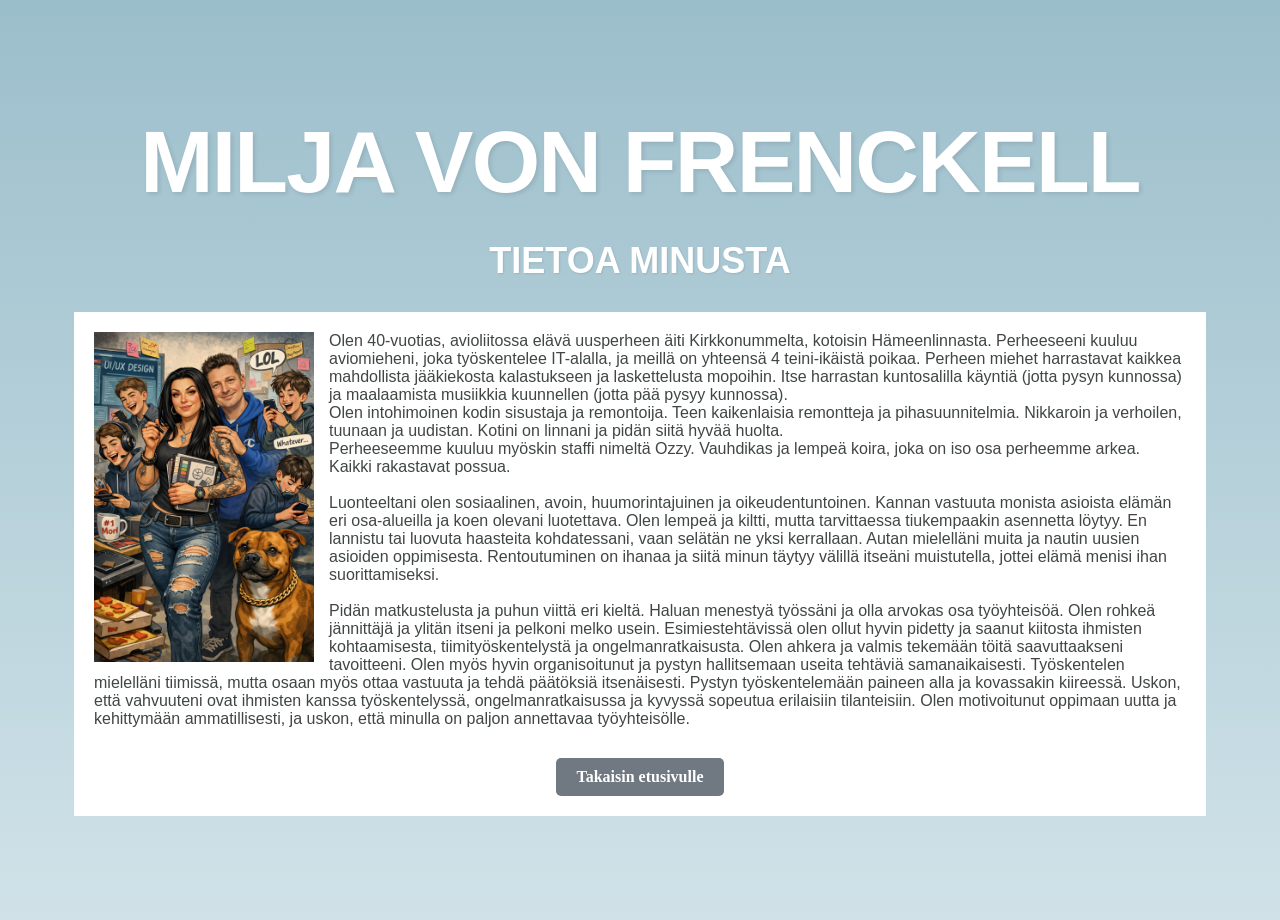
<file: about.html>
<!doctype html>
<html lang="en">
  <head>
    <link rel="stylesheet" href="styles.css" />
    <meta charset="utf-8" />
    <title>MiljaCV</title>
  </head>
  <body>
    <main>
      <section id="about">
        <h1>MILJA VON FRENCKELL</h1>
        <h2>TIETOA MINUSTA</h2>
      </section>
    </main>
    <!-- Teksti+kuva -laatikko otsikon alapuolella -->
    <div
      class="float-box"
      style="background-color: white; padding: 20px"
    >
      <!-- Kuva -->
      <img
        class="box-image"
        src="Perhe.png"
        alt="mia familia loca"
        style="
          float: left;
          width: 220px;
          height: auto;
          margin-right: 15px;
          margin-bottom: 10px;
        "
      />

      <p
        style="
          margin: 0;
          color: rgb(64, 69, 69);
          font-family: Arial, Helvetica, sans-serif;
        "
      >
        Olen 40-vuotias, avioliitossa elävä uusperheen äiti Kirkkonummelta,
        kotoisin Hämeenlinnasta. Perheeseeni kuuluu aviomieheni, joka
        työskentelee IT-alalla, ja meillä on yhteensä 4 teini-ikäistä poikaa.
        Perheen miehet harrastavat kaikkea mahdollista jääkiekosta kalastukseen
        ja laskettelusta mopoihin. Itse harrastan kuntosalilla käyntiä (jotta
        pysyn kunnossa) ja maalaamista musiikkia kuunnellen (jotta pää pysyy
        kunnossa).<br />
        Olen intohimoinen kodin sisustaja ja remontoija. Teen kaikenlaisia
        remontteja ja pihasuunnitelmia. Nikkaroin ja verhoilen, tuunaan ja
        uudistan. Kotini on linnani ja pidän siitä hyvää huolta.<br />
        Perheeseemme kuuluu myöskin staffi nimeltä Ozzy. Vauhdikas ja lempeä
        koira, joka on iso osa perheemme arkea. Kaikki rakastavat possua.<br /><br />
        Luonteeltani olen sosiaalinen, avoin, huumorintajuinen ja
        oikeudentuntoinen. Kannan vastuuta monista asioista elämän eri
        osa-alueilla ja koen olevani luotettava. Olen lempeä ja kiltti, mutta
        tarvittaessa tiukempaakin asennetta löytyy. En lannistu tai luovuta
        haasteita kohdatessani, vaan selätän ne yksi kerrallaan. Autan
        mielelläni muita ja nautin uusien asioiden oppimisesta. Rentoutuminen on
        ihanaa ja siitä minun täytyy välillä itseäni muistutella, jottei elämä
        menisi ihan suorittamiseksi.<br /><br />
        Pidän matkustelusta ja puhun viittä eri kieltä. Haluan menestyä työssäni
        ja olla arvokas osa työyhteisöä. Olen rohkeä jännittäjä ja ylitän itseni
        ja pelkoni melko usein. Esimiestehtävissä olen ollut hyvin pidetty ja
        saanut kiitosta ihmisten kohtaamisesta, tiimityöskentelystä ja
        ongelmanratkaisusta. Olen ahkera ja valmis tekemään töitä
        saavuttaakseni tavoitteeni. Olen myös hyvin organisoitunut ja pystyn
        hallitsemaan useita tehtäviä samanaikaisesti. Työskentelen mielelläni
        tiimissä, mutta osaan myös ottaa vastuuta ja tehdä päätöksiä
        itsenäisesti. Pystyn työskentelemään paineen alla ja kovassakin kiireessä. Uskon, että vahvuuteni ovat ihmisten kanssa
        työskentelyssä, ongelmanratkaisussa ja kyvyssä sopeutua erilaisiin
        tilanteisiin. Olen motivoitunut oppimaan uutta ja kehittymään
        ammatillisesti, ja uskon, että minulla on paljon annettavaa
        työyhteisölle.
      </p>

      <div
        style="text-align: center; width: 100%; margin-top: 30px; clear: both"
      >
        <a
          href="index.html"
          onmouseover="this.style.backgroundColor = '#50575e'"
          onmouseout="this.style.backgroundColor = '#707982'"
          style="
            display: inline-block;
            padding: 10px 20px;
            background-color: #707982;
            color: white;
            text-decoration: none;
            border-radius: 5px;
            font-weight: bold;
            transition: background-color 0.2s ease;
          "
          >Takaisin etusivulle</a>
      </div>
    </div>
  </body>
</html>
</file>
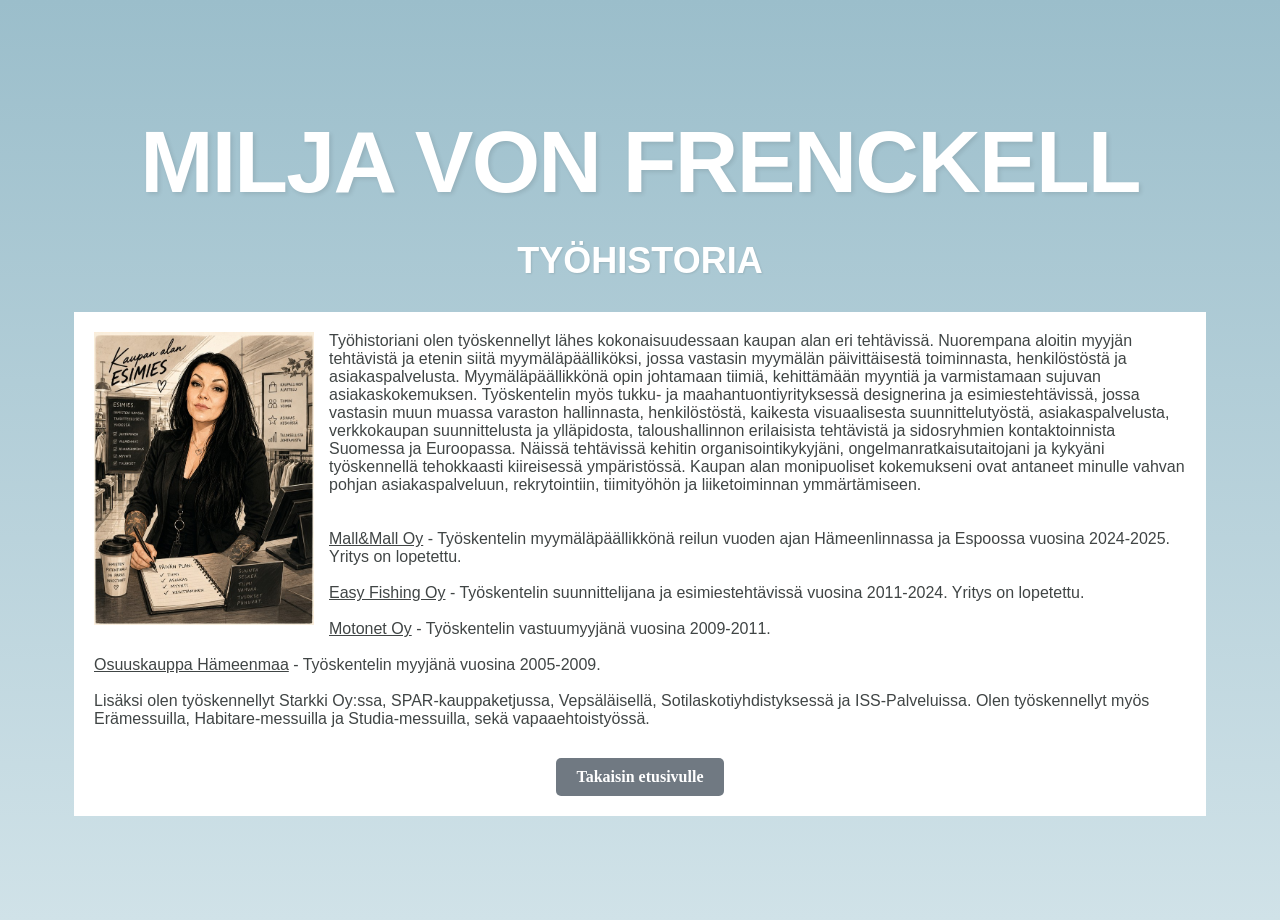
<file: career.html>
<!DOCTYPE html>
<html lang="en">
  <head>
    <link rel="stylesheet" href="styles.css">
    <meta charset="utf-8">
    <title>MiljaCV</title>
  </head>
  <body>
    <main>
      <section id="about">
        <h1>MILJA VON FRENCKELL</h1>
        <h2>TYÖHISTORIA</h2>
      </section>
    </main>
    <!-- Kuva+teksti -laatikko otsikon alapuolella -->
    <div
      class="float-box"
      style="background-color: white; padding: 20px"
    >
      <!-- Kuva -->
      <img
        class="box-image"
        src="career.jpg"
        alt="ammattilainen työssään"
        style="
          float: left;
          width: 220px;
          height: auto;
          margin-right: 15px;
          margin-bottom: 10px;
        "
      >

      <p
        style="
          margin: 0;
          color: rgb(64, 69, 69);
          font-family: Arial, Helvetica, sans-serif;
        "
      >
        Työhistoriani olen työskennellyt lähes kokonaisuudessaan kaupan alan eri
        tehtävissä. Nuorempana aloitin myyjän tehtävistä ja etenin siitä
        myymäläpäälliköksi, jossa vastasin myymälän päivittäisestä toiminnasta,
        henkilöstöstä ja asiakaspalvelusta. Myymäläpäällikkönä opin johtamaan
        tiimiä, kehittämään myyntiä ja varmistamaan sujuvan asiakaskokemuksen.
        Työskentelin myös tukku- ja maahantuontiyrityksessä designerina ja
        esimiestehtävissä, jossa vastasin muun muassa varaston hallinnasta,
        henkilöstöstä, kaikesta visuaalisesta suunnittelutyöstä,
        asiakaspalvelusta, verkkokaupan suunnittelusta ja ylläpidosta,
        taloushallinnon erilaisista tehtävistä ja sidosryhmien kontaktoinnista
        Suomessa ja Euroopassa. Näissä tehtävissä kehitin organisointikykyjäni,
        ongelmanratkaisutaitojani ja kykyäni työskennellä tehokkaasti
        kiireisessä ympäristössä. Kaupan alan monipuoliset kokemukseni ovat
        antaneet minulle vahvan pohjan asiakaspalveluun, rekrytointiin, tiimityöhön ja
        liiketoiminnan ymmärtämiseen.

        <!-- Tekstisisältö -->
      </p>
      <br>
      <br>
      <div class="laatikko-teksti">
        <p
          style="
            margin: 0;
            color: rgb(64, 69, 69);
            font-family: Arial, Helvetica, sans-serif;
          "
        >
          <u>Mall&Mall Oy</u> - Työskentelin myymäläpäällikkönä reilun vuoden
          ajan Hämeenlinnassa ja Espoossa vuosina 2024-2025. Yritys on
          lopetettu.
        </p>
        <br>
        <p
          style="
            margin: 0;
            color: rgb(64, 69, 69);
            font-family: Arial, Helvetica, sans-serif;
          "
        >
          <u>Easy Fishing Oy</u> - Työskentelin suunnittelijana ja
          esimiestehtävissä vuosina 2011-2024. Yritys on lopetettu.
        </p>
        <br>
        <p
          style="
            margin: 0;
            color: rgb(64, 69, 69);
            font-family: Arial, Helvetica, sans-serif;
          "
        >
          <u>Motonet Oy</u> - Työskentelin vastuumyyjänä vuosina 2009-2011.
        </p>
        <br>
        <p
          style="
            margin: 0;
            color: rgb(64, 69, 69);
            font-family: Arial, Helvetica, sans-serif;
          "
        >
          <u>Osuuskauppa Hämeenmaa</u> - Työskentelin myyjänä vuosina 2005-2009.
        </p>
        <br>
        <p
          style="
            margin: 0;
            color: rgb(64, 69, 69);
            font-family: Arial, Helvetica, sans-serif;
          "
        >
          Lisäksi olen työskennellyt Starkki Oy:ssa, SPAR-kauppaketjussa,
          Vepsäläisellä, Sotilaskotiyhdistyksessä ja ISS-Palveluissa.
          Olen työskennellyt myös Erämessuilla, Habitare-messuilla ja Studia-messuilla, sekä vapaaehtoistyössä.
        </p>
      </div>
      <!-- Kuva+teksti -laatikko päättyy tässä -->

      <div
        style="text-align: center; width: 100%; margin-top: 30px; clear: both"
      >
        <a
          href="index.html"
          onmouseover="this.style.backgroundColor = '#50575e'"
          onmouseout="this.style.backgroundColor = '#707982'"
          style="
            display: inline-block;
            padding: 10px 20px;
            background-color: #707982;
            color: white;
            text-decoration: none;
            border-radius: 5px;
            font-weight: bold;
            transition: background-color 0.2s ease;
          "
          >Takaisin etusivulle</a>
      </div>
    </div>
  </body>
</html>
</file>
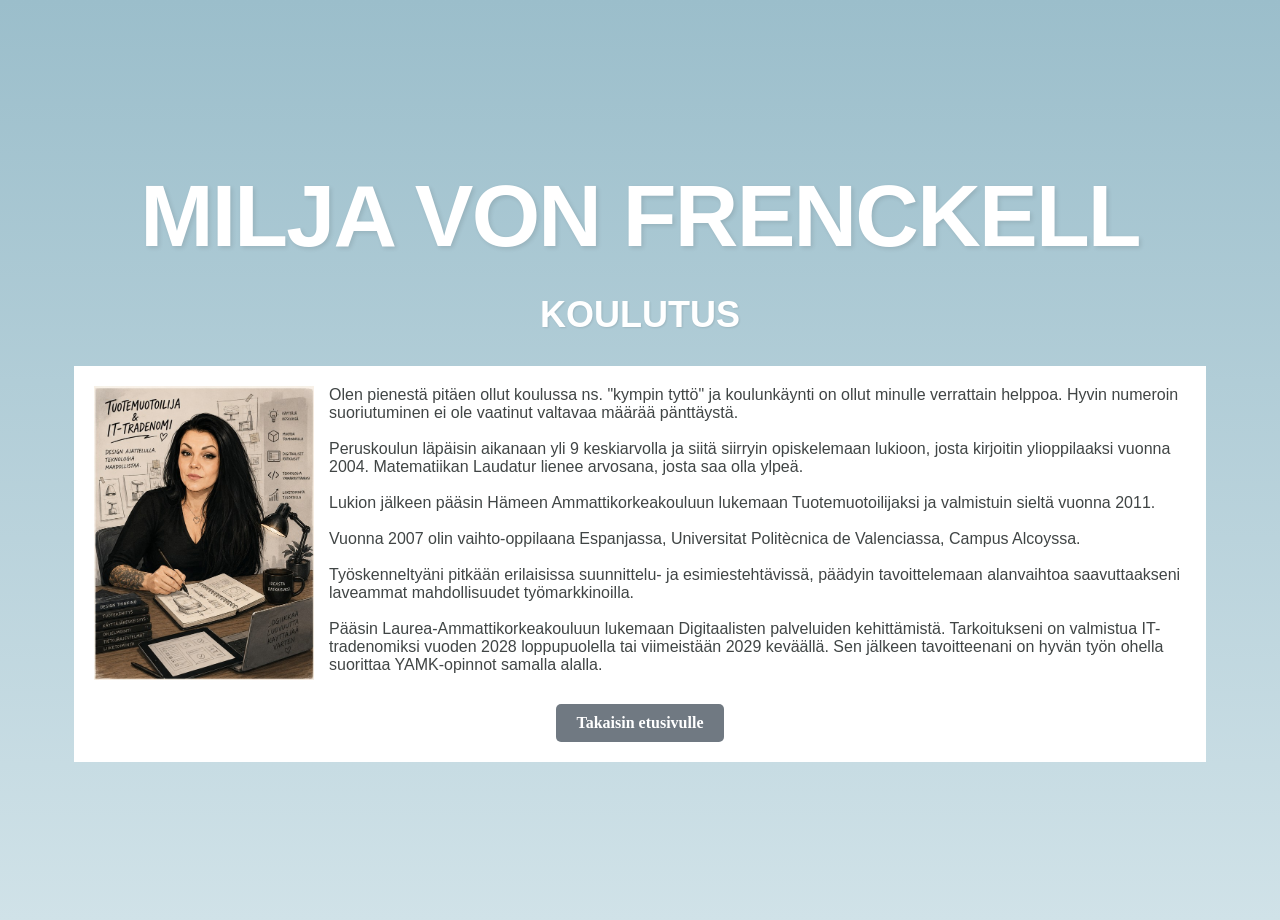
<file: education.html>
<!DOCTYPE html>
<html lang="en">
  <head>
    <link rel="stylesheet" href="styles.css">
    <meta charset="utf-8">
    <title>MiljaCV</title>
    <link rel="stylesheet" href="styles.css">
  </head>
  <body>
    <main>
      <section id="about">
        <h1>MILJA VON FRENCKELL</h1>
        <h2>KOULUTUS</h2>
      </section>
    </main>
    <!-- Kuva+teksti -laatikko otsikon alapuolella -->
    <div
      class="float-box"
      style="background-color: white; padding: 20px"
    >
      <!-- Kuva -->
      <img class="box-image" src="education.jpg" alt="opiskelija"
        style="
        float: left;
        width: 220px;
        height: auto;
        margin-right: 15px;
        margin-bottom: 10px;
        ">

      <p
        style="
          margin: 0;
          color: rgb(64, 69, 69);
          font-family: Arial, Helvetica, sans-serif;
        "
      >
        Olen pienestä pitäen ollut koulussa ns. "kympin tyttö" ja koulunkäynti
        on ollut minulle verrattain helppoa. Hyvin numeroin suoriutuminen ei ole
        vaatinut valtavaa määrää pänttäystä.<br>
        <br>
        Peruskoulun läpäisin aikanaan yli 9 keskiarvolla ja siitä siirryin
        opiskelemaan lukioon, josta kirjoitin ylioppilaaksi vuonna 2004.
        Matematiikan Laudatur lienee arvosana, josta saa olla ylpeä.<br>
        <br>
        Lukion jälkeen pääsin Hämeen Ammattikorkeakouluun lukemaan
        Tuotemuotoilijaksi ja valmistuin sieltä vuonna 2011.<br><br> Vuonna 2007 olin
        vaihto-oppilaana Espanjassa, Universitat Politècnica de Valenciassa,
        Campus Alcoyssa.<br>
        <br>
        Työskenneltyäni pitkään erilaisissa suunnittelu- ja esimiestehtävissä,
        päädyin tavoittelemaan alanvaihtoa saavuttaakseni laveammat
        mahdollisuudet työmarkkinoilla.<br><br>
        Pääsin Laurea-Ammattikorkeakouluun lukemaan Digitaalisten palveluiden
        kehittämistä. Tarkoitukseni on valmistua IT-tradenomiksi vuoden 2028
        loppupuolella tai viimeistään 2029 keväällä. Sen jälkeen tavoitteenani
        on hyvän työn ohella suorittaa YAMK-opinnot samalla alalla.
      </p>

      <div
        style="text-align: center; width: 100%; margin-top: 30px; clear: both"
      >
        <a
          href="index.html"
          onmouseover="this.style.backgroundColor = '#50575e'"
          onmouseout="this.style.backgroundColor = '#707982'"
          style="
            display: inline-block;
            padding: 10px 20px;
            background-color: #707982;
            color: white;
            text-decoration: none;
            border-radius: 5px;
            font-weight: bold;
            transition: background-color 0.2s ease;
          "
          >Takaisin etusivulle</a>
      </div>
    </div>
  </body>
</html>
</file>
<file: styles.css>
body {
  background: linear-gradient(to bottom, rgb(155, 190, 203), rgb(208, 226, 232)); 
  margin: 10px;
  min-height: 100vh;
  display: flex;
  flex-direction: column;
  justify-content: center;
  align-items: center;

  /* SUHTEELLINEN REUNUS: padding muuttuu näytön koon mukaan (5% näytön leveydestä) */
  padding: 40px 5vw !important; 
  box-sizing: border-box;
}

 h1 {
            /* Fontti ja tiiviys */
            font-family: 'Oswald', 'Arial Narrow', sans-serif;
            font-stretch: condensed;
            
            /* Koko ja lihavointi */
            font-size: 5.5rem; /* Erittäin suuri ja näyttävä koko */
            font-weight: 700;   /* Paksu / Bold-tasoinen tyyli */
            
            /* Luettavuus ja hienosäätö */
            line-height: 1.1;       /* Tiivistää rivivälin suhteessa kokoon */
            letter-spacing: -0.02em;/* Tuo kirjaimia aavistuksen lähemmäs toisiaan */
            text-transform: uppercase; /* Vapaaehtoinen: tekee otsikosta vieläkin jämäkämmän */
            
            /* Väri ja asettelu */
            color: #1a1a1a; /* Tyylikäs, lähes musta ammattimainen sävy */
            margin-bottom: 10px;
            margin-top: 10px;
        }
h1 {
  color: white;
}
h1 {
  text-align: center;
}
h1 {
  text-shadow: 2px 2px 4px rgba(0, 0, 0, 0.1);
}
h2 {
  font-family: 'Arial', 'Helvetica', sans-serif;
  font-weight: bold;
  color: #ffffff;
  text-align: center;
  font-size: 36px;
  margin: 30px auto;
  text-shadow: 1px 1px 2px rgba(0, 0, 0, 0.1);
}

h3{
  font-family: 'Arial', 'Helvetica', sans-serif;
  font-weight: bold;
  color: #596776;
  text-align: center;
  font-size: 36px; 
  margin: 30px auto;
}

/* Pääsäilö, joka asettaa kortit rinnakkain */
.flex-container {
  display: flex;
  flex-wrap: wrap;       /* Sallii korttien siirtyä uudelle riville */
  gap: 24px;             /* Väli korttien väliin (vaaka- ja pystysuunnassa) */
  justify-content: center; /* Keskittää kortit, jos tilaa jää yli */
  padding: 20px;
  width: 100%;
  box-sizing: border-box;
}

/* Yksittäinen kortti */
.card {
  background-color: #ffffff;
  border-radius: 12px;
  box-shadow: 0 4px 12px rgba(0, 0, 0, 0.1);
  overflow: hidden;      /* Pyöristää myös kuvan yläkulmat */
  
  /* Flexbox-ohjaus kortin koolle: */
  flex: 1 1 280px;       /* Kasvaa ja kutistuu, ihanneleveys 280px */
  max-width: 380px;      /* Estää kortteja venymästä liian leveiksi isolla ruudulla */
  
  /* Sisäinen Flexbox: Pakottaa sisällön pystysuoraan */
  display: flex;
  flex-direction: column;
}

/* Kortin kuva */
.card-img {
  width: 100%;
  height: 200px;
  object-fit: cover;     /* Pitää kuvan suhteet oikeana rajauksesta huolimatta */
}

/* Kortin tekstiosio */
.card-content {
  padding: 20px;
  display: flex;
  flex-direction: column;
  flex-grow: 1;          /* Täyttää kortin tyhjän tilan */
  justify-content: space-between; /* Työntää otsikon ylös ja napin alas */
  gap: 16px;
}

/* Kortin otsikko */
.card-title {
  margin: 0;
  font-size: 1.25rem;
  color: #596776;
}

/* Linkkinappi */
.card-btn {
  display: block;
  text-align: center;
  text-decoration: none;
  background-color: #707982;
  color: #ffffff;
  padding: 12px;
  border-radius: 6px;
  font-weight: bold;
  transition: background-color 0.2s ease;
}

/* Napin hover-efekti */
.card-btn:hover {
  background-color: #596776;
}

footer a {
  font-family: 'Arial', sans-serif; 
  font-size: 16px;                
  font-weight: bold;              
  color: #fdfdfd;                   
  text-decoration: none;            
  text-shadow: 1px 1px 2px rgba(0, 0, 0, 0.3); 
}
footer {
  display: flex;
  justify-content: center; 
  align-items: center;    
  min-height: 60px;       
}
</file>
